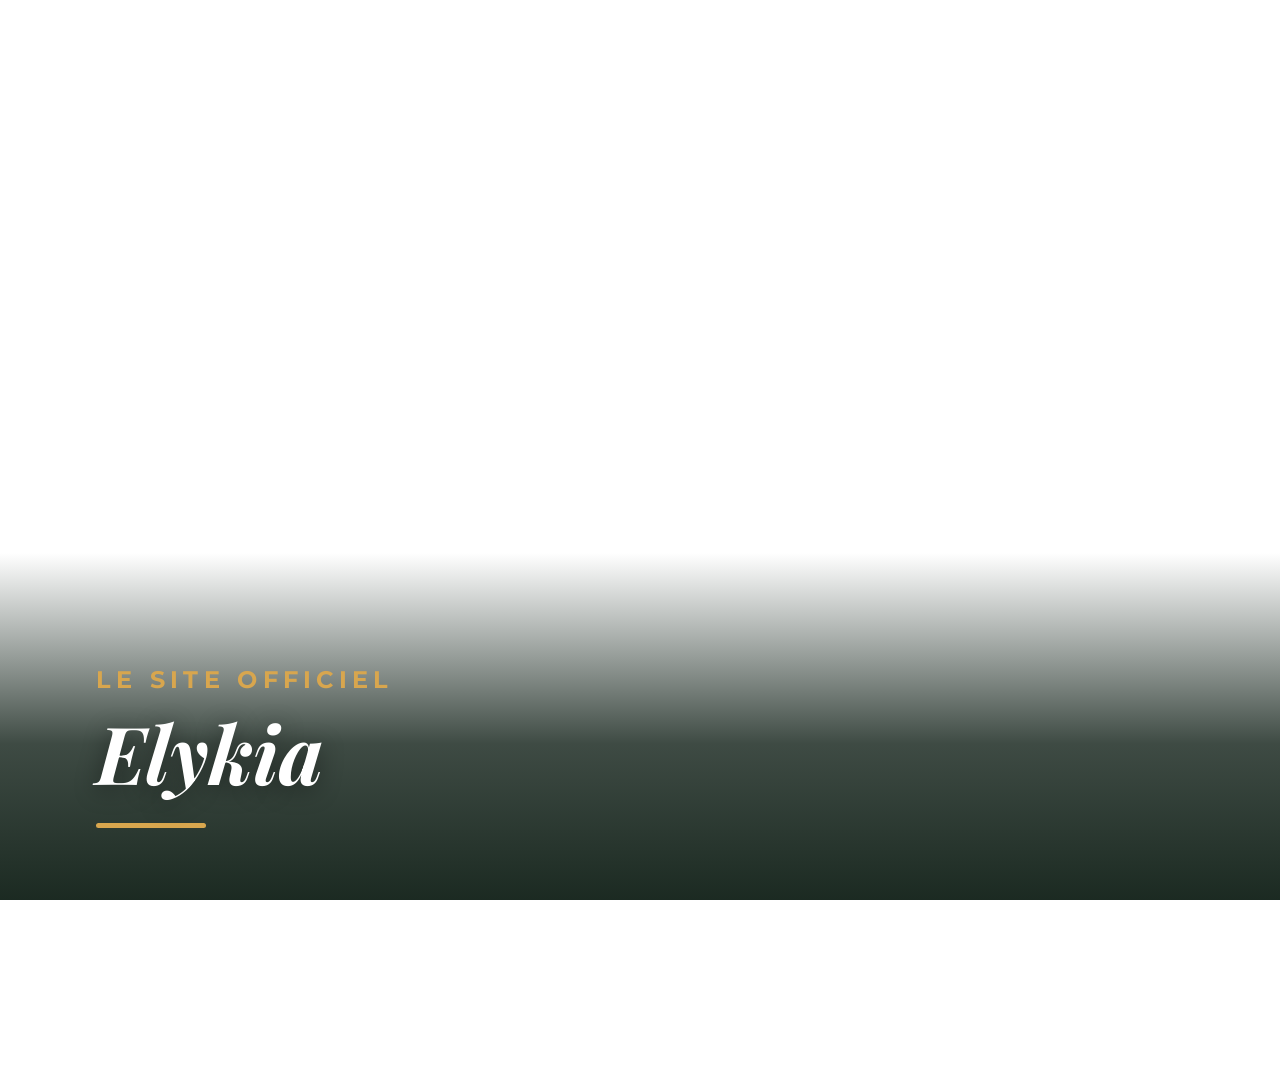
<file: tools/video/lower-third.html>
<!DOCTYPE html>
<html lang="fr">
<head>
  <meta charset="UTF-8">
  <title>Bandeau</title>
  <link rel="preconnect" href="https://fonts.googleapis.com">
  <link rel="preconnect" href="https://fonts.gstatic.com" crossorigin>
  <link href="https://fonts.googleapis.com/css2?family=Playfair+Display:ital,wght@0,700;1,400;1,700&family=Montserrat:wght@400;600;700;800&display=swap" rel="stylesheet">
  <style>
    html, body {
      margin: 0;
      width: 1920px;
      height: 1080px;
      background: transparent;
      overflow: hidden;
    }

    .bandeau {
      position: absolute;
      left: 0;
      right: 0;
      bottom: 0;
      padding: 7rem 6rem 4.5rem;
      background: linear-gradient(0deg,
        rgba(8, 24, 15, 0.92) 0%,
        rgba(8, 24, 15, 0.78) 45%,
        rgba(8, 24, 15, 0) 100%);
    }

    .surtitre {
      font-family: 'Montserrat', sans-serif;
      font-size: 1.5rem;
      font-weight: 700;
      letter-spacing: 0.22em;
      text-transform: uppercase;
      color: #D8A64E;
      margin: 0 0 1rem;
    }

    .titre {
      font-family: 'Playfair Display', Georgia, serif;
      font-style: italic;
      font-weight: 700;
      font-size: 5rem;
      line-height: 1.05;
      color: #fff;
      margin: 0;
      text-shadow: 0 4px 24px rgba(0, 0, 0, 0.45);
    }

    .trait {
      width: 110px;
      height: 5px;
      background: #D8A64E;
      border-radius: 999px;
      margin: 1.8rem 0 0;
    }
  </style>
</head>
<body>
  <div class="bandeau">
    <p class="surtitre" id="sur">Le site officiel</p>
    <h1 class="titre" id="tit">Elykia</h1>
    <div class="trait"></div>
  </div>

  <script>
    const p = new URLSearchParams(location.search);
    if (p.get('t')) document.getElementById('tit').textContent = p.get('t');
    if (p.get('s')) document.getElementById('sur').textContent = p.get('s');
  </script>
</body>
</html>
</file>
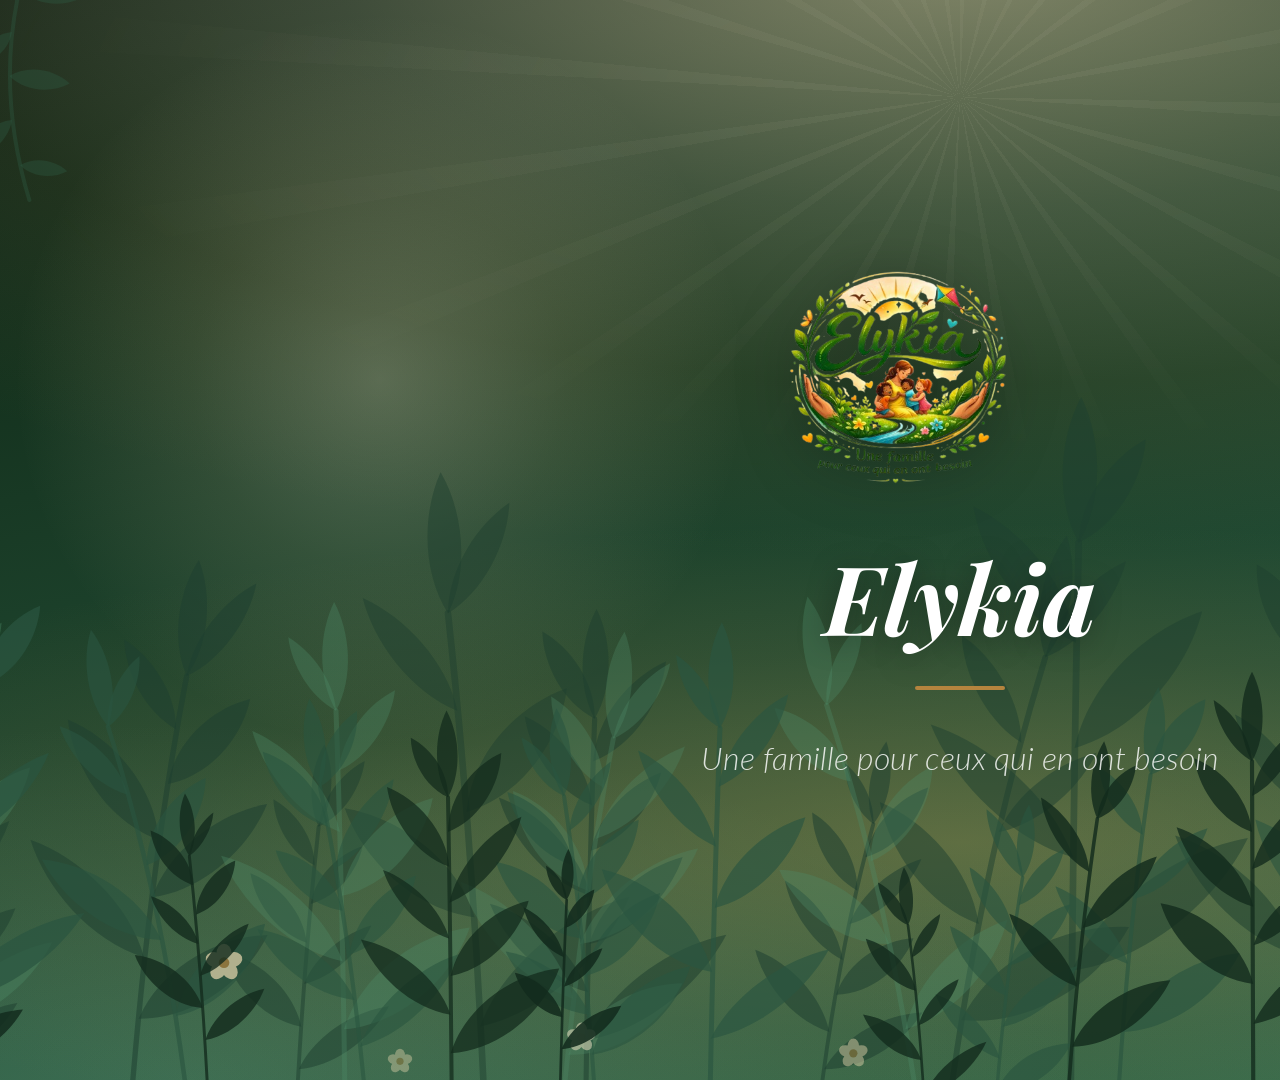
<file: tools/video/slide.html>
<!DOCTYPE html>
<html lang="fr">
<head>
  <meta charset="UTF-8">
  <title>Diapositive</title>
  <link rel="preconnect" href="https://fonts.googleapis.com">
  <link rel="preconnect" href="https://fonts.gstatic.com" crossorigin>
  <link href="https://fonts.googleapis.com/css2?family=Playfair+Display:ital,wght@0,700;1,400;1,700&family=Montserrat:wght@400;600;700;800&family=Lato:ital,wght@0,300;0,400;1,300;1,400&display=swap" rel="stylesheet">
  <link rel="stylesheet" href="../../assets/css/variables.css">
  <link rel="stylesheet" href="../../assets/css/base.css">
  <link rel="stylesheet" href="../../assets/css/components.css">
  <link rel="stylesheet" href="../../assets/css/layout.css">
  <style>
    html, body { margin: 0; height: 1080px; overflow: hidden; }

    .scene {
      position: relative;
      width: 1920px;
      height: 1080px;
      display: flex;
      align-items: center;
      justify-content: center;
      text-align: center;
      overflow: hidden;
    }

    .scene .hero-bg,
    .scene .hero-foliage,
    .scene .hero-glow { position: absolute; inset: 0; transform: none; }

    .scene .hero-rays { left: 50%; top: -30%; width: 160%; height: 130%; }

    .scene-content {
      position: relative;
      z-index: 5;
      padding: 0 8rem;
      max-width: 1400px;
    }

    .scene-logo { height: 260px; width: auto; margin-bottom: 2.5rem; filter: drop-shadow(0 8px 30px rgba(0,0,0,0.35)); }

    .scene-titre {
      font-family: var(--font-display);
      font-style: italic;
      font-size: 6rem;
      line-height: 1.05;
      color: #fff;
      margin: 0 0 1.5rem;
      text-shadow: 0 4px 30px rgba(0,0,0,0.35);
    }

    .scene-sous {
      font-family: var(--font-body);
      font-style: italic;
      font-weight: 300;
      font-size: 2rem;
      color: rgba(255,255,255,0.82);
      margin: 0;
    }

    .scene-trait {
      width: 90px;
      height: 4px;
      background: var(--color-gold);
      border-radius: 999px;
      margin: 2.5rem auto;
    }

    .scene-infos {
      margin-top: 3rem;
      font-family: var(--font-heading);
      font-size: 1.4rem;
      letter-spacing: 0.14em;
      text-transform: uppercase;
      color: var(--color-gold);
    }
  </style>
</head>
<body>
  <div class="scene">
    <div class="hero-bg"></div>
    <div class="hero-rays"></div>
    <div class="hero-glow"></div>
    <div class="hero-foliage"></div>

    <div class="scene-content">
      <img id="logo" class="scene-logo" src="../../assets/images/logo.png" alt="">
      <h1 class="scene-titre" id="titre">Elykia</h1>
      <div class="scene-trait"></div>
      <p class="scene-sous" id="sous">Une famille pour ceux qui en ont besoin</p>
      <div class="scene-infos" id="infos"></div>
    </div>
  </div>

  <script>
    const p = new URLSearchParams(location.search);
    if (p.get('t'))  document.getElementById('titre').textContent = p.get('t');
    if (p.get('s'))  document.getElementById('sous').textContent  = p.get('s');
    if (p.get('i'))  document.getElementById('infos').textContent = p.get('i');
    if (p.get('nologo') === '1') document.getElementById('logo').style.display = 'none';
  </script>
</body>
</html>
</file>
<file: assets/css/variables.css>
/* ============================================================
   ELYKIA — Design Tokens (palette adoucie)
   ============================================================ */

:root {
  /* --- Palette principale — tons désaturés, raffinés --- */
  --color-primary:       #4A7C63;   /* Vert sauge doux */
  --color-primary-light: #72A98A;   /* Vert menthe */
  --color-primary-dark:  #253D30;   /* Forêt profonde */
  --color-gold:          #B5843E;   /* Ambre doré patiné */
  --color-gold-light:    #EAD9B0;   /* Crème sable */
  --color-warm-white:    #F5F3EF;   /* Ivoire chaud */
  --color-surface:       #FFFFFF;
  --color-text-main:     #1A2820;   /* Presque noir vert */
  --color-text-soft:     #697870;   /* Gris olive */
  --color-text-muted:    #9AABA4;
  --color-white:         #FFFFFF;

  /* --- Niveaux partenaires (désaturés) --- */
  --color-bronze:  #A0744A;
  --color-silver:  #8A9BA5;
  --color-or:      #B5843E;
  --color-platine: #6E5FAA;

  /* --- Utilitaires --- */
  --color-whatsapp: #25D366;
  --color-overlay:  rgba(30, 60, 44, 0.72);
  --color-border:   rgba(74, 124, 99, 0.13);
  --color-border-light: rgba(74, 124, 99, 0.07);

  /* --- Typographie --- */
  --font-display:  'Playfair Display', Georgia, serif;
  --font-heading:  'Montserrat', Arial, sans-serif;
  --font-body:     'Lato', Arial, sans-serif;

  --fs-hero:   clamp(2.6rem, 5.5vw, 4.5rem);
  --fs-h1:     clamp(1.9rem, 3.5vw, 2.8rem);
  --fs-h2:     clamp(1.5rem, 2.5vw, 2rem);
  --fs-h3:     clamp(1.1rem, 1.8vw, 1.35rem);
  --fs-body:   1rem;
  --fs-small:  0.875rem;
  --fs-xs:     0.8rem;

  /* --- Rayons --- */
  --radius-sm:   6px;
  --radius-md:   12px;
  --radius-lg:   24px;
  --radius-full: 9999px;

  /* --- Ombres (très subtiles) --- */
  --shadow-card:  0 2px 16px rgba(37, 61, 48, 0.07);
  --shadow-hover: 0 6px 28px rgba(37, 61, 48, 0.12);
  --shadow-hero:  0 8px 48px rgba(0, 0, 0, 0.10);
  --shadow-btn:   0 2px 10px rgba(181, 132, 62, 0.22);

  /* --- Espacement --- */
  --space-xs:  0.5rem;
  --space-sm:  1rem;
  --space-md:  2rem;
  --space-lg:  4rem;
  --space-xl:  6rem;
  --space-2xl: 8rem;

  /* --- Layout --- */
  --container-max: 1200px;
  --header-h:      68px;

  /* --- Transitions --- */
  --transition-fast:   140ms ease;
  --transition-normal: 240ms ease;
  --transition-slow:   380ms ease;
}
</file>
<file: assets/css/base.css>
/* ============================================================
   ELYKIA — Reset & Typographie de base
   ============================================================ */

*, *::before, *::after {
  box-sizing: border-box;
  margin: 0;
  padding: 0;
}

html {
  scroll-behavior: smooth;
  font-size: 16px;
}

body {
  font-family: var(--font-body);
  font-weight: 400;
  color: var(--color-text-main);
  background-color: var(--color-warm-white);
  line-height: 1.75;
  overflow-x: hidden;
  -webkit-font-smoothing: antialiased;
  -moz-osx-font-smoothing: grayscale;
}

/* --- Titres --- */

h1, h2, h3, h4, h5, h6 {
  font-family: var(--font-heading);
  font-weight: 700;
  line-height: 1.25;
  color: var(--color-text-main);
}

h1 { font-size: var(--fs-h1); }
h2 { font-size: var(--fs-h2); }
h3 { font-size: var(--fs-h3); }

.section-title {
  font-family: var(--font-heading);
  font-weight: 700;
  font-size: var(--fs-h2);
  color: var(--color-primary-dark);
  margin-bottom: 0.6rem;
  letter-spacing: -0.01em;
}

.section-subtitle {
  font-family: var(--font-body);
  font-size: 1.05rem;
  color: var(--color-text-soft);
  max-width: 580px;
  line-height: 1.7;
  margin-bottom: var(--space-md);
}

/* --- Corps de texte --- */

p { margin-bottom: 1em; }
p:last-child { margin-bottom: 0; }

a {
  color: var(--color-primary);
  text-decoration: none;
  transition: color var(--transition-fast);
}

a:hover { color: var(--color-primary-dark); }

strong { font-weight: 700; }
em     { font-style: italic; }

ul, ol { list-style: none; }

img {
  max-width: 100%;
  height: auto;
  display: block;
}

/* --- Accessibilité focus --- */

:focus-visible {
  outline: 2px solid var(--color-gold);
  outline-offset: 3px;
  border-radius: var(--radius-sm);
}

::selection {
  background: var(--color-gold-light);
  color: var(--color-text-main);
}

/* --- Scrollbar discrète --- */

::-webkit-scrollbar { width: 6px; }
::-webkit-scrollbar-track { background: var(--color-warm-white); }
::-webkit-scrollbar-thumb {
  background: var(--color-primary-light);
  border-radius: var(--radius-full);
}

/* --- Icônes Lucide --- */

[data-lucide] {
  width: 20px;
  height: 20px;
  stroke-width: 1.75;
  display: inline-block;
  vertical-align: middle;
  flex-shrink: 0;
}

.icon-lg [data-lucide]  { width: 28px; height: 28px; }
.icon-xl [data-lucide]  { width: 40px; height: 40px; }
.icon-sm [data-lucide]  { width: 16px; height: 16px; }

.icon-circle {
  width: 52px;
  height: 52px;
  border-radius: 50%;
  background: rgba(74, 124, 99, 0.09);
  display: flex;
  align-items: center;
  justify-content: center;
  color: var(--color-primary);
  flex-shrink: 0;
}

.icon-circle [data-lucide] { width: 22px; height: 22px; }

/* --- Container --- */

.container {
  width: 100%;
  max-width: var(--container-max);
  margin-inline: auto;
  padding-inline: var(--space-md);
}

/* --- Section --- */

.section { padding-block: var(--space-xl); }

.section-header {
  text-align: center;
  margin-bottom: var(--space-lg);
}

.section-header .section-subtitle {
  margin-inline: auto;
}

/* --- Diviseur décoratif --- */

.divider {
  width: 40px;
  height: 3px;
  background: var(--color-gold);
  border-radius: var(--radius-full);
  margin-block: 1rem;
}

.section-header .divider { margin-inline: auto; }

/* --- Label de section --- */

.label {
  display: inline-block;
  font-family: var(--font-heading);
  font-size: var(--fs-xs);
  font-weight: 700;
  letter-spacing: 0.10em;
  text-transform: uppercase;
  color: var(--color-gold);
  margin-bottom: 0.6rem;
}

.label-dark { color: var(--color-primary-light); }

/* --- Breadcrumb --- */

.breadcrumb {
  display: flex;
  align-items: center;
  gap: 0.5rem;
  font-size: var(--fs-xs);
  color: rgba(255,255,255,0.55);
  justify-content: center;
  margin-bottom: var(--space-sm);
  font-family: var(--font-heading);
  letter-spacing: 0.02em;
}

.breadcrumb a { color: rgba(255,255,255,0.70); }
.breadcrumb a:hover { color: var(--color-white); }

/* --- Utilitaires --- */

.text-center  { text-align: center; }
.text-gold    { color: var(--color-gold); }
.text-primary { color: var(--color-primary); }
.text-white   { color: var(--color-white); }
.text-soft    { color: var(--color-text-soft); }
.text-muted   { color: var(--color-text-muted); }
.text-italic  { font-style: italic; }

/* --- Responsive --- */

@media (max-width: 768px) {
  .section { padding-block: var(--space-lg); }
  .container { padding-inline: var(--space-sm); }
}

/* ============================================================
   COUPURE DU TEXTE
   Empeche les mots longs (emails, URL, noms de fonctions) de
   deborder de leur conteneur sur les petits ecrans.
   ============================================================ */

h1, h2, h3, h4, h5, h6,
p, li, a, span, strong, blockquote, figcaption, label, td, th {
  overflow-wrap: break-word;
}

@media (max-width: 768px) {
  .team-info { padding: 0.85rem 0.6rem; }

  .team-info h4 { font-size: 0.875rem; }

  .team-info p {
    font-size: 0.7rem;
    letter-spacing: 0.02em;
    line-height: 1.35;
  }
}

/* ============================================================
   GARDE-FOU MOBILE
   Aucun element ne doit provoquer de defilement horizontal.
   ============================================================ */

html, body {
  max-width: 100%;
  overflow-x: hidden;
}

img, svg, video, iframe, table {
  max-width: 100%;
}
</file>
<file: assets/css/components.css>
/* ============================================================
   ELYKIA — Composants
   ============================================================ */

/* ---- BOUTONS ---- */

.btn {
  display: inline-flex;
  align-items: center;
  justify-content: center;
  gap: 0.5rem;
  padding: 0.7rem 1.6rem;
  font-family: var(--font-heading);
  font-size: var(--fs-small);
  font-weight: 700;
  letter-spacing: 0.05em;
  text-transform: uppercase;
  border-radius: var(--radius-md);
  border: 1.5px solid transparent;
  cursor: pointer;
  transition: all var(--transition-normal);
  text-decoration: none;
  white-space: nowrap;
  line-height: 1;
}

.btn [data-lucide] { width: 15px; height: 15px; flex-shrink: 0; }

.btn-primary {
  background: var(--color-gold);
  color: #1A2820;
  border-color: var(--color-gold);
  box-shadow: var(--shadow-btn);
}

.btn-primary:hover {
  background: #9E7335;
  border-color: #9E7335;
  color: var(--color-white);
  transform: translateY(-1px);
  box-shadow: 0 4px 16px rgba(181, 132, 62, 0.30);
}

.btn-secondary {
  background: transparent;
  color: var(--color-primary);
  border-color: var(--color-primary);
}

.btn-secondary:hover {
  background: var(--color-primary);
  color: var(--color-white);
  transform: translateY(-1px);
}

.btn-outline-dark {
  background: transparent;
  color: var(--color-primary-dark);
  border-color: var(--color-primary-dark);
}

.btn-outline-dark:hover {
  background: var(--color-primary-dark);
  color: var(--color-white);
}

.btn-ghost {
  background: rgba(255,255,255,0.08);
  color: var(--color-white);
  border-color: rgba(255,255,255,0.35);
}

.btn-ghost:hover {
  background: var(--color-white);
  color: var(--color-primary-dark);
  border-color: var(--color-white);
  transform: translateY(-1px);
}

.btn-whatsapp {
  background: var(--color-whatsapp);
  color: var(--color-white);
  border-color: var(--color-whatsapp);
}

.btn-whatsapp:hover {
  background: #1fb055;
  border-color: #1fb055;
  color: var(--color-white);
  transform: translateY(-1px);
}

.btn-sm {
  padding: 0.5rem 1.1rem;
  font-size: var(--fs-xs);
}

.btn-lg {
  padding: 0.9rem 2rem;
  font-size: 0.9rem;
}

/* ---- BADGES ---- */

.badge {
  display: inline-block;
  padding: 0.3rem 0.9rem;
  border-radius: var(--radius-full);
  font-family: var(--font-heading);
  font-size: var(--fs-xs);
  font-weight: 700;
  letter-spacing: 0.06em;
  text-transform: uppercase;
}

.badge-primary {
  background: rgba(74, 124, 99, 0.10);
  color: var(--color-primary-dark);
}

.badge-gold {
  background: rgba(181, 132, 62, 0.12);
  color: #7A5500;
}

/* ---- CARDS ---- */

.card {
  background: var(--color-surface);
  border-radius: var(--radius-md);
  box-shadow: var(--shadow-card);
  border: 1px solid var(--color-border-light);
  padding: var(--space-md);
  transition: transform var(--transition-normal), box-shadow var(--transition-normal);
}

.card:hover {
  transform: translateY(-3px);
  box-shadow: var(--shadow-hover);
}

/* Carte action (domaines) */
.card-action {
  border-top: 2px solid var(--color-primary);
  display: flex;
  flex-direction: column;
  gap: 0.75rem;
}

.card-action h3 {
  font-size: 1.05rem;
  color: var(--color-primary-dark);
}

.card-action p {
  font-size: 0.9rem;
  color: var(--color-text-soft);
  margin-bottom: 0;
  line-height: 1.65;
}

/* Carte impact / statistiques */
.card-impact {
  background: var(--color-surface);
  border-radius: var(--radius-md);
  box-shadow: var(--shadow-card);
  border: 1px solid var(--color-border-light);
  padding: 2rem var(--space-sm);
  text-align: center;
  transition: transform var(--transition-normal);
}

.card-impact:hover { transform: translateY(-3px); }

.card-impact .impact-icon-wrap {
  width: 56px;
  height: 56px;
  border-radius: 50%;
  background: rgba(74, 124, 99, 0.09);
  display: flex;
  align-items: center;
  justify-content: center;
  margin: 0 auto 1rem;
  color: var(--color-primary);
}

.card-impact .impact-icon-wrap [data-lucide] {
  width: 26px;
  height: 26px;
}

.card-impact .impact-number {
  font-family: var(--font-heading);
  font-size: 3rem;
  font-weight: 800;
  color: var(--color-primary-dark);
  line-height: 1;
  margin-bottom: 0.35rem;
  letter-spacing: -0.02em;
}

.card-impact .impact-label {
  font-size: 0.875rem;
  color: var(--color-text-soft);
  line-height: 1.4;
}

/* Carte valeur */
.card-valeur {
  background: var(--color-surface);
  border-radius: var(--radius-md);
  box-shadow: var(--shadow-card);
  border: 1px solid var(--color-border-light);
  padding: 1.5rem 1rem;
  text-align: center;
  transition: transform var(--transition-normal), box-shadow var(--transition-normal);
}

.card-valeur:hover {
  transform: translateY(-3px);
  box-shadow: var(--shadow-hover);
}

.card-valeur .icon-circle {
  margin: 0 auto 0.75rem;
}

.card-valeur .valeur-label {
  font-family: var(--font-heading);
  font-weight: 700;
  font-size: 0.875rem;
  color: var(--color-primary-dark);
  letter-spacing: 0.02em;
}

/* Carte sponsor */
.card-sponsor {
  position: relative;
  border-radius: var(--radius-md);
  box-shadow: var(--shadow-card);
  border: 1px solid var(--color-border-light);
  padding: 1.75rem var(--space-md) var(--space-md);
  background: var(--color-surface);
  transition: transform var(--transition-normal), box-shadow var(--transition-normal);
}

.card-sponsor:hover {
  transform: translateY(-3px);
  box-shadow: var(--shadow-hover);
}

.card-sponsor .sponsor-tier {
  font-family: var(--font-heading);
  font-size: var(--fs-xs);
  font-weight: 700;
  letter-spacing: 0.10em;
  text-transform: uppercase;
  margin-bottom: 0.5rem;
}

.card-sponsor.bronze .sponsor-tier { color: var(--color-bronze); }
.card-sponsor.argent .sponsor-tier { color: var(--color-silver); }
.card-sponsor.or     .sponsor-tier { color: var(--color-or); }
.card-sponsor.platine .sponsor-tier { color: var(--color-platine); }

.card-sponsor .sponsor-icon {
  width: 40px;
  height: 40px;
  border-radius: 50%;
  display: flex;
  align-items: center;
  justify-content: center;
  margin-bottom: 0.75rem;
}

.card-sponsor.bronze  .sponsor-icon { background: rgba(160, 116, 74, 0.12); color: var(--color-bronze); }
.card-sponsor.argent  .sponsor-icon { background: rgba(138, 155, 165, 0.12); color: var(--color-silver); }
.card-sponsor.or      .sponsor-icon { background: rgba(181, 132, 62, 0.12); color: var(--color-or); }
.card-sponsor.platine .sponsor-icon { background: rgba(110, 95, 170, 0.12); color: var(--color-platine); }

.card-sponsor h3 {
  font-size: 1.1rem;
  margin-bottom: var(--space-sm);
}

/* ---- IMAGE ZONE ---- */

.image-zone {
  position: relative;
  border-radius: var(--radius-md);
  overflow: hidden;
  background: #EAE8E3;
  min-height: 280px;
  display: flex;
  align-items: center;
  justify-content: center;
}

.image-zone img {
  width: 100%;
  height: 100%;
  object-fit: cover;
  position: absolute;
  inset: 0;
}

.image-zone-placeholder {
  display: flex;
  flex-direction: column;
  align-items: center;
  gap: 0.5rem;
  color: var(--color-text-muted);
  font-size: var(--fs-small);
  font-family: var(--font-heading);
  z-index: 1;
}

.image-zone-placeholder [data-lucide] {
  width: 32px;
  height: 32px;
  color: var(--color-text-muted);
}

/* ---- FORMULAIRE ---- */

.form-group { margin-bottom: 1.2rem; }

.form-label {
  display: block;
  font-family: var(--font-heading);
  font-weight: 600;
  font-size: var(--fs-small);
  color: var(--color-text-main);
  margin-bottom: 0.4rem;
}

.form-control {
  width: 100%;
  padding: 0.7rem 0.95rem;
  border: 1.5px solid rgba(74, 124, 99, 0.20);
  border-radius: var(--radius-sm);
  font-family: var(--font-body);
  font-size: 0.95rem;
  color: var(--color-text-main);
  background: var(--color-surface);
  transition: border-color var(--transition-fast), box-shadow var(--transition-fast);
  outline: none;
}

.form-control::placeholder { color: var(--color-text-muted); }

.form-control:focus {
  border-color: var(--color-primary);
  box-shadow: 0 0 0 3px rgba(74, 124, 99, 0.10);
}

.form-control.error {
  border-color: #c0392b;
  box-shadow: 0 0 0 3px rgba(192, 57, 43, 0.09);
}

.form-error {
  display: none;
  font-size: var(--fs-xs);
  color: #c0392b;
  margin-top: 0.3rem;
}

.form-error.visible { display: block; }

textarea.form-control {
  min-height: 130px;
  resize: vertical;
}

.form-success {
  display: none;
  background: rgba(74, 124, 99, 0.07);
  border: 1px solid rgba(74, 124, 99, 0.25);
  border-radius: var(--radius-md);
  padding: var(--space-md);
  text-align: center;
  color: var(--color-primary-dark);
}

.form-success.visible { display: block; }

.form-success-icon {
  width: 48px;
  height: 48px;
  border-radius: 50%;
  background: rgba(74, 124, 99, 0.10);
  display: flex;
  align-items: center;
  justify-content: center;
  margin: 0 auto var(--space-sm);
  color: var(--color-primary);
}

/* ---- LISTE AVANTAGES ---- */

.avantages-list li {
  display: flex;
  align-items: flex-start;
  gap: 0.75rem;
  padding: 0.6rem 0;
  border-bottom: 1px solid var(--color-border-light);
  font-size: 0.95rem;
  color: var(--color-text-main);
}

.avantages-list li:last-child { border-bottom: none; }

.avantages-list li .check-icon {
  width: 20px;
  height: 20px;
  border-radius: 50%;
  background: rgba(74, 124, 99, 0.10);
  display: flex;
  align-items: center;
  justify-content: center;
  flex-shrink: 0;
  color: var(--color-primary);
  margin-top: 0.1rem;
}

.avantages-list li .check-icon [data-lucide] {
  width: 11px;
  height: 11px;
  stroke-width: 2.5;
}

/* ---- TABLEAU SPONSORS ---- */

.sponsor-table {
  width: 100%;
  border-collapse: collapse;
  border-radius: var(--radius-md);
  overflow: hidden;
  box-shadow: var(--shadow-card);
  border: 1px solid var(--color-border-light);
}

.sponsor-table th,
.sponsor-table td {
  padding: 0.9rem 1.1rem;
  text-align: left;
  border-bottom: 1px solid var(--color-border-light);
  font-size: 0.9rem;
}

.sponsor-table th {
  font-family: var(--font-heading);
  font-weight: 700;
  font-size: var(--fs-xs);
  background: var(--color-primary-dark);
  color: var(--color-white);
  letter-spacing: 0.06em;
  text-transform: uppercase;
}

.sponsor-table tr:last-child td { border-bottom: none; }
.sponsor-table tbody tr:nth-child(even) { background: var(--color-warm-white); }

.sponsor-table .check-cell {
  color: var(--color-primary);
  font-weight: 700;
  font-size: 0.9rem;
}

.sponsor-table .dash-cell {
  color: var(--color-text-muted);
}

/* ---- GALERIE ---- */

.gallery-grid {
  display: grid;
  grid-template-columns: repeat(3, 1fr);
  gap: 1rem;
}

.gallery-item {
  position: relative;
  border-radius: var(--radius-sm);
  overflow: hidden;
  cursor: pointer;
  aspect-ratio: 4/3;
  background: #E2E0DB;
}

.gallery-item img {
  width: 100%;
  height: 100%;
  object-fit: cover;
  transition: transform 0.5s ease;
}

.gallery-item:hover img { transform: scale(1.04); }

.gallery-item .gallery-overlay {
  position: absolute;
  inset: 0;
  background: linear-gradient(to top, rgba(37,61,48,0.70) 0%, transparent 55%);
  opacity: 0;
  transition: opacity var(--transition-normal);
  display: flex;
  align-items: flex-end;
  padding: 0.9rem;
}

.gallery-item:hover .gallery-overlay { opacity: 1; }

.gallery-caption {
  color: var(--color-white);
  font-size: var(--fs-xs);
  font-family: var(--font-heading);
  font-weight: 600;
  letter-spacing: 0.02em;
}

/* ---- LIGHTBOX ---- */

.lightbox {
  position: fixed;
  inset: 0;
  background: rgba(0,0,0,0.93);
  z-index: 9999;
  display: flex;
  align-items: center;
  justify-content: center;
  opacity: 0;
  pointer-events: none;
  transition: opacity var(--transition-normal);
}

.lightbox.active {
  opacity: 1;
  pointer-events: all;
}

.lightbox-content {
  position: relative;
  max-width: 90vw;
  text-align: center;
}

.lightbox-content img {
  max-width: 90vw;
  max-height: 82vh;
  object-fit: contain;
  border-radius: var(--radius-sm);
}

.lightbox-caption {
  color: rgba(255,255,255,0.65);
  font-size: var(--fs-small);
  margin-top: 0.75rem;
  font-family: var(--font-heading);
}

.lightbox-btn {
  position: fixed;
  background: rgba(255,255,255,0.10);
  border: 1px solid rgba(255,255,255,0.15);
  color: var(--color-white);
  width: 44px;
  height: 44px;
  border-radius: var(--radius-full);
  cursor: pointer;
  display: flex;
  align-items: center;
  justify-content: center;
  transition: background var(--transition-fast);
}

.lightbox-btn:hover { background: rgba(255,255,255,0.22); }
.lightbox-btn [data-lucide] { width: 20px; height: 20px; }

.lightbox-close { top: 1.5rem; right: 1.5rem; }
.lightbox-prev  { left: 1.2rem; top: 50%; transform: translateY(-50%); }
.lightbox-next  { right: 1.2rem; top: 50%; transform: translateY(-50%); }

/* ---- COMPTE À REBOURS ---- */

.countdown {
  display: flex;
  justify-content: center;
  gap: var(--space-md);
  flex-wrap: wrap;
}

.countdown-unit { text-align: center; min-width: 72px; }

.countdown-number {
  display: block;
  font-family: var(--font-heading);
  font-size: 2.8rem;
  font-weight: 800;
  color: var(--color-gold);
  line-height: 1;
  letter-spacing: -0.02em;
}

.countdown-label {
  font-size: var(--fs-xs);
  font-family: var(--font-heading);
  font-weight: 600;
  letter-spacing: 0.09em;
  text-transform: uppercase;
  color: rgba(255,255,255,0.50);
  margin-top: 0.3rem;
}

/* ---- WHATSAPP FLOTTANT ---- */

.whatsapp-float {
  position: fixed;
  bottom: 2rem;
  right: 2rem;
  z-index: 1000;
  width: 52px;
  height: 52px;
  border-radius: var(--radius-full);
  background: var(--color-whatsapp);
  color: var(--color-white);
  display: flex;
  align-items: center;
  justify-content: center;
  box-shadow: 0 4px 16px rgba(37, 211, 102, 0.35);
  text-decoration: none;
  transition: transform var(--transition-normal), box-shadow var(--transition-normal);
}

.whatsapp-float:hover {
  transform: scale(1.10);
  box-shadow: 0 6px 24px rgba(37, 211, 102, 0.48);
  color: var(--color-white);
}

.whatsapp-float svg { width: 26px; height: 26px; }

/* ---- SCROLL INDICATOR ---- */

.scroll-indicator {
  position: absolute;
  bottom: 2rem;
  left: 50%;
  transform: translateX(-50%);
  display: flex;
  flex-direction: column;
  align-items: center;
  gap: 0.35rem;
  color: rgba(255,255,255,0.45);
  font-family: var(--font-heading);
  font-size: var(--fs-xs);
  letter-spacing: 0.10em;
  text-transform: uppercase;
}

.scroll-indicator [data-lucide] {
  animation: bounce 2s ease-in-out infinite;
  width: 18px;
  height: 18px;
}

/* ---- CONTACT ITEMS ---- */

.contact-item {
  display: flex;
  align-items: flex-start;
  gap: 1rem;
  padding: 1rem 0;
  border-bottom: 1px solid var(--color-border-light);
}

.contact-item:last-child { border-bottom: none; }

.contact-item .contact-text {
  display: flex;
  flex-direction: column;
  gap: 0.15rem;
}

.contact-item .contact-label {
  font-family: var(--font-heading);
  font-size: var(--fs-xs);
  font-weight: 700;
  text-transform: uppercase;
  letter-spacing: 0.07em;
  color: var(--color-text-muted);
}

.contact-item .contact-value {
  font-size: 0.95rem;
  color: var(--color-text-main);
}

/* ---- SOCIAL ICONS ---- */

.social-links {
  display: flex;
  gap: 0.6rem;
}

.social-link {
  width: 36px;
  height: 36px;
  border-radius: var(--radius-full);
  background: rgba(255,255,255,0.08);
  border: 1px solid rgba(255,255,255,0.12);
  display: flex;
  align-items: center;
  justify-content: center;
  color: rgba(255,255,255,0.65);
  transition: all var(--transition-fast);
  text-decoration: none;
}

.social-link:hover {
  background: var(--color-gold);
  border-color: var(--color-gold);
  color: #1A2820;
  transform: translateY(-2px);
}

.social-link [data-lucide] { width: 16px; height: 16px; }

/* ---- RESPONSIVE ---- */

@media (max-width: 768px) {
  .gallery-grid { grid-template-columns: repeat(2, 1fr); }
  .countdown { gap: var(--space-sm); }
  .countdown-number { font-size: 2rem; }
  .lightbox-prev { left: 0.5rem; }
  .lightbox-next { right: 0.5rem; }
}

@media (max-width: 480px) {
  .gallery-grid { grid-template-columns: 1fr; }
}

/* ============================================================
   DOCUMENTS (page Transparence)
   ============================================================ */

.doc-grid {
  display: grid;
  grid-template-columns: repeat(2, 1fr);
  gap: var(--space-sm);
}

.doc-card {
  display: flex;
  align-items: flex-start;
  gap: 1rem;
  background: var(--color-surface);
  border: 1px solid var(--color-border-light);
  border-radius: var(--radius-md);
  box-shadow: var(--shadow-card);
  padding: 1.35rem;
  transition: transform var(--transition-normal), box-shadow var(--transition-normal);
}

.doc-card:hover {
  transform: translateY(-2px);
  box-shadow: var(--shadow-hover);
}

.doc-card .doc-icon {
  width: 44px;
  height: 44px;
  border-radius: var(--radius-sm);
  background: rgba(74, 124, 99, 0.09);
  color: var(--color-primary);
  display: flex;
  align-items: center;
  justify-content: center;
  flex-shrink: 0;
}

.doc-card .doc-icon [data-lucide] { width: 20px; height: 20px; }

.doc-card .doc-body { flex: 1; min-width: 0; }

.doc-card h3 {
  font-size: 0.95rem;
  color: var(--color-primary-dark);
  margin-bottom: 0.2rem;
}

.doc-card p {
  font-size: 0.875rem;
  color: var(--color-text-soft);
  margin-bottom: 0.6rem;
}

.doc-meta {
  display: flex;
  align-items: center;
  gap: 0.75rem;
  flex-wrap: wrap;
  font-family: var(--font-heading);
  font-size: var(--fs-xs);
  color: var(--color-text-muted);
  letter-spacing: 0.03em;
}

.doc-meta [data-lucide] { width: 12px; height: 12px; vertical-align: -2px; }

/* ---- ENCART INFORMATION ---- */

.notice {
  display: flex;
  align-items: flex-start;
  gap: 0.75rem;
  background: rgba(181, 132, 62, 0.07);
  border: 1px solid rgba(181, 132, 62, 0.20);
  border-radius: var(--radius-md);
  padding: 1.1rem 1.25rem;
  font-size: 0.9rem;
  color: var(--color-text-soft);
}

.notice [data-lucide] {
  width: 17px;
  height: 17px;
  color: var(--color-gold);
  flex-shrink: 0;
  margin-top: 0.15rem;
}

.notice strong {
  color: var(--color-text-main);
  font-family: var(--font-heading);
  font-size: 0.875rem;
}

/* ============================================================
   EVENEMENTS
   ============================================================ */

.event-card {
  display: grid;
  grid-template-columns: 108px 1fr;
  gap: var(--space-sm);
  background: var(--color-surface);
  border: 1px solid var(--color-border-light);
  border-radius: var(--radius-md);
  box-shadow: var(--shadow-card);
  overflow: hidden;
  transition: transform var(--transition-normal), box-shadow var(--transition-normal);
}

.event-card:hover {
  transform: translateY(-2px);
  box-shadow: var(--shadow-hover);
}

.event-date {
  background: linear-gradient(150deg, var(--color-primary-dark) 0%, #2E5A42 100%);
  color: var(--color-white);
  display: flex;
  flex-direction: column;
  align-items: center;
  justify-content: center;
  padding: var(--space-sm) 0.5rem;
  text-align: center;
}

.event-date .event-day {
  font-family: var(--font-display);
  font-size: 2rem;
  line-height: 1;
}

.event-date .event-month {
  font-family: var(--font-heading);
  font-size: var(--fs-xs);
  font-weight: 700;
  text-transform: uppercase;
  letter-spacing: 0.10em;
  color: var(--color-gold);
  margin-top: 0.35rem;
}

.event-date .event-year {
  font-family: var(--font-heading);
  font-size: var(--fs-xs);
  color: rgba(255,255,255,0.55);
  margin-top: 0.1rem;
}

.event-body { padding: var(--space-sm) var(--space-sm) var(--space-sm) 0; }

.event-body h3 {
  font-size: 1.05rem;
  color: var(--color-primary-dark);
  margin-bottom: 0.35rem;
}

.event-body p {
  font-size: 0.9rem;
  color: var(--color-text-soft);
  margin-bottom: 0.75rem;
}

.event-tags {
  display: flex;
  flex-wrap: wrap;
  gap: 0.4rem;
  margin-bottom: 0.75rem;
}

/* ============================================================
   TIMELINE (page Realisations)
   ============================================================ */

.timeline {
  position: relative;
  padding-left: 1.75rem;
}

.timeline::before {
  content: "";
  position: absolute;
  left: 7px;
  top: 0.5rem;
  bottom: 0.5rem;
  width: 1px;
  background: var(--color-border);
}

.timeline-item { position: relative; padding-bottom: var(--space-md); }
.timeline-item:last-child { padding-bottom: 0; }

.timeline-item::before {
  content: "";
  position: absolute;
  left: -1.75rem;
  top: 0.4rem;
  width: 15px;
  height: 15px;
  border-radius: 50%;
  background: var(--color-surface);
  border: 2px solid var(--color-gold);
}

.timeline-date {
  font-family: var(--font-heading);
  font-size: var(--fs-xs);
  font-weight: 700;
  letter-spacing: 0.08em;
  text-transform: uppercase;
  color: var(--color-gold);
  margin-bottom: 0.25rem;
}

.timeline-item h3 {
  font-size: 1rem;
  color: var(--color-primary-dark);
  margin-bottom: 0.3rem;
}

.timeline-item p {
  font-size: 0.9rem;
  color: var(--color-text-soft);
  margin-bottom: 0;
}

/* ============================================================
   DONS
   ============================================================ */

.don-grid {
  display: grid;
  grid-template-columns: repeat(3, 1fr);
  gap: var(--space-sm);
}

.don-card {
  background: var(--color-surface);
  border: 1px solid var(--color-border-light);
  border-radius: var(--radius-md);
  box-shadow: var(--shadow-card);
  padding: var(--space-md) var(--space-sm);
  text-align: center;
  transition: transform var(--transition-normal), box-shadow var(--transition-normal), border-color var(--transition-normal);
}

.don-card:hover {
  transform: translateY(-3px);
  box-shadow: var(--shadow-hover);
  border-color: rgba(181, 132, 62, 0.35);
}

.don-card.featured {
  border: 1.5px solid var(--color-gold);
  position: relative;
}

.don-card.featured::before {
  content: "Le plus utile";
  position: absolute;
  top: -0.7rem;
  left: 50%;
  transform: translateX(-50%);
  background: var(--color-gold);
  color: var(--color-white);
  font-family: var(--font-heading);
  font-size: 0.68rem;
  font-weight: 700;
  letter-spacing: 0.08em;
  text-transform: uppercase;
  padding: 0.22rem 0.7rem;
  border-radius: var(--radius-full);
  white-space: nowrap;
}

.don-amount {
  font-family: var(--font-display);
  font-size: 1.9rem;
  color: var(--color-primary-dark);
  line-height: 1.1;
}

.don-amount small {
  display: block;
  font-family: var(--font-heading);
  font-size: var(--fs-xs);
  font-weight: 600;
  letter-spacing: 0.06em;
  text-transform: uppercase;
  color: var(--color-text-muted);
  margin-top: 0.35rem;
}

.don-card h3 {
  font-size: 0.95rem;
  color: var(--color-primary-dark);
  margin: 0.9rem 0 0.35rem;
}

.don-card p {
  font-size: 0.875rem;
  color: var(--color-text-soft);
  margin-bottom: 0;
}

/* ---- MOYENS DE DON ---- */

.don-method {
  display: flex;
  align-items: center;
  gap: 1rem;
  background: var(--color-surface);
  border: 1px solid var(--color-border-light);
  border-radius: var(--radius-md);
  padding: 1.15rem 1.35rem;
}

.don-method .don-method-body { flex: 1; min-width: 0; }

.don-method strong {
  display: block;
  font-family: var(--font-heading);
  font-size: 0.9rem;
  color: var(--color-primary-dark);
}

.don-method span {
  font-size: 0.85rem;
  color: var(--color-text-soft);
}

/* ---- RESPONSIVE ---- */

@media (max-width: 768px) {
  .doc-grid, .don-grid { grid-template-columns: 1fr; }
  .event-card { grid-template-columns: 1fr; }
  .event-date {
    flex-direction: row;
    gap: 0.5rem;
    align-items: baseline;
    justify-content: center;
    padding: 0.75rem;
  }
  .event-date .event-month, .event-date .event-year { margin-top: 0; }
  .event-body { padding: 0 var(--space-sm) var(--space-sm); }
  .don-method { flex-direction: column; align-items: flex-start; }
}

/* ---- MESSAGE D ERREUR GLOBAL DE FORMULAIRE ---- */

.form-alert {
  display: none;
  background: rgba(192, 57, 43, 0.07);
  border: 1px solid rgba(192, 57, 43, 0.25);
  border-radius: var(--radius-sm);
  padding: 0.85rem 1rem;
  margin-bottom: 1rem;
  font-size: 0.875rem;
  color: #8E2F23;
  line-height: 1.5;
}

.form-alert.visible { display: block; }

.form-alert a {
  color: #8E2F23;
  font-weight: 700;
  text-decoration: underline;
}

/* ---- ICONES RESEAUX SOCIAUX (SVG de marque) ---- */

.social-link svg { width: 16px; height: 16px; }

/* Variante pour les fonds clairs (page Contact) */
.social-link-light {
  background: rgba(74, 124, 99, 0.08);
  border-color: var(--color-border);
  color: var(--color-primary);
}

.social-link-light:hover {
  background: var(--color-primary);
  border-color: var(--color-primary);
  color: var(--color-white);
}

/* ---- AJUSTEMENTS MOBILE ---- */

@media (max-width: 768px) {
  /* Les libelles longs passent a la ligne plutot que d-elargir la page.
     Cette regle doit vivre ici : base.css est charge avant et serait ecrase. */
  .btn {
    white-space: normal;
    text-align: center;
    line-height: 1.25;
    max-width: 100%;
  }

  .btn-lg { padding: 0.8rem 1.4rem; }

  /* Cartes : marges interieures resserrees */
  .card { padding: var(--space-sm); }

  /* Documents et dons : moins de marges, plus de place au texte */
  .doc-card { padding: 1.1rem; gap: 0.75rem; }
  .doc-card .doc-icon { width: 38px; height: 38px; }

  .don-method { padding: 1rem; }

  /* Coordonnees : l-icone ne mange plus la largeur */
  .contact-item { gap: 0.75rem; }
  .contact-item .icon-circle { width: 44px; height: 44px; }
  .contact-item .icon-circle [data-lucide] { width: 18px; height: 18px; }

  /* overflow-wrap: anywhere reduit aussi la largeur minimale du bloc,
     ce que break-word ne fait pas : indispensable pour l-adresse email */
  .contact-item .contact-text { min-width: 0; flex: 1; }
  .contact-item .contact-text > * { overflow-wrap: anywhere; }

  /* Tableau des formules : tenir dans la largeur sans defilement */
  .sponsor-table { font-size: 0.68rem; table-layout: fixed; width: 100%; }
  .sponsor-table th,
  .sponsor-table td { padding: 0.45rem 0.2rem; text-align: center; }
  .sponsor-table th:first-child,
  .sponsor-table td:first-child { width: 34%; text-align: left; }

  /* Les noms de formules ne doivent jamais etre coupes en deux */
  .sponsor-table th {
    font-size: 0.6rem;
    letter-spacing: 0;
    white-space: nowrap;
    overflow-wrap: normal;
  }
  .sponsor-table th:first-child { white-space: normal; }

  /* Compte a rebours : quatre blocs doivent tenir sur une ligne */
  .countdown { gap: 0.6rem; flex-wrap: wrap; justify-content: center; }
}

@media (max-width: 400px) {
  .countdown-number { font-size: 1.6rem; }
  .btn { padding: 0.65rem 1rem; font-size: 0.78rem; }
  .btn-lg { padding: 0.8rem 1.2rem; font-size: 0.8rem; }
}
</file>
<file: assets/css/layout.css>
/* ============================================================
   ELYKIA — Layout : Header, Footer, Grilles
   ============================================================ */

/* ---- HEADER ---- */

.site-header {
  position: fixed;
  top: 0;
  left: 0;
  right: 0;
  z-index: 100;
  height: var(--header-h);
  display: flex;
  align-items: center;
  transition: background var(--transition-normal), box-shadow var(--transition-normal), backdrop-filter var(--transition-normal);
}

.site-header.transparent {
  background: transparent;
}

.site-header.scrolled {
  background: rgba(255, 255, 255, 0.97);
  backdrop-filter: blur(12px);
  -webkit-backdrop-filter: blur(12px);
  box-shadow: 0 1px 0 rgba(0,0,0,0.07), 0 4px 24px rgba(37,61,48,0.06);
}

.site-header.scrolled .nav-link         { color: var(--color-text-main); }
.site-header.scrolled .nav-link:hover   { color: var(--color-primary); }
.site-header.scrolled .logo-text        { color: var(--color-primary-dark); }
.site-header.scrolled .burger span      { background: var(--color-text-main); }

.header-inner {
  display: flex;
  align-items: center;
  justify-content: space-between;
  width: 100%;
  max-width: var(--container-max);
  margin-inline: auto;
  padding-inline: var(--space-md);
  gap: var(--space-md);
}

/* ---- LOGO ---- */

.logo {
  display: flex;
  align-items: center;
  gap: 0.55rem;
  text-decoration: none;
  flex-shrink: 0;
}

.logo img { height: 52px; width: auto; }

.logo-text {
  font-family: var(--font-display);
  font-style: italic;
  font-size: 1.4rem;
  color: var(--color-white);
  transition: color var(--transition-fast);
  letter-spacing: -0.01em;
}

/* ---- NAVIGATION ---- */

.site-nav {
  display: flex;
  align-items: center;
  gap: 0.2rem;
}

.nav-link {
  font-family: var(--font-heading);
  font-size: var(--fs-small);
  font-weight: 600;
  color: rgba(255,255,255,0.88);
  padding: 0.4rem 0.65rem;
  border-radius: var(--radius-sm);
  text-decoration: none;
  transition: color var(--transition-fast);
  position: relative;
  letter-spacing: 0.01em;
}

.nav-link::after {
  content: "";
  position: absolute;
  bottom: 0;
  left: 50%;
  transform: translateX(-50%);
  width: 0;
  height: 2px;
  background: var(--color-gold);
  border-radius: var(--radius-full);
  transition: width var(--transition-normal);
}

.nav-link:hover::after,
.nav-link.active::after { width: 55%; }

.nav-link.active { color: var(--color-white); }

.site-header.scrolled .nav-link.active { color: var(--color-primary-dark); }
.site-header.scrolled .nav-link.active::after { background: var(--color-primary); }

.nav-cta { margin-left: 0.5rem; }

/* ---- BURGER ---- */

.burger {
  display: none;
  flex-direction: column;
  justify-content: center;
  gap: 5px;
  background: none;
  border: none;
  cursor: pointer;
  padding: 0.25rem;
  width: 36px;
  height: 36px;
}

.burger span {
  display: block;
  width: 22px;
  height: 1.5px;
  background: rgba(255,255,255,0.9);
  border-radius: var(--radius-full);
  transition: all var(--transition-normal);
}

.burger.open span:nth-child(1) { transform: translateY(6.5px) rotate(45deg); }
.burger.open span:nth-child(2) { opacity: 0; transform: scaleX(0); }
.burger.open span:nth-child(3) { transform: translateY(-6.5px) rotate(-45deg); }

/* ---- HERO ---- */

.hero {
  position: relative;
  min-height: 100vh;
  display: flex;
  align-items: center;
  justify-content: center;
  text-align: center;
  overflow: hidden;
}

.hero-bg {
  position: absolute;
  inset: 0;
  background-image: url('../images/hero-bg.jpg');
  background-size: cover;
  background-position: center;
  background-color: var(--color-primary-dark);
}

.hero-overlay {
  position: absolute;
  inset: 0;
  background: linear-gradient(
    170deg,
    rgba(30, 55, 40, 0.78) 0%,
    rgba(37, 61, 48, 0.62) 60%,
    rgba(0,0,0,0.45) 100%
  );
}

.hero-content {
  position: relative;
  z-index: 2;
  padding: calc(var(--header-h) + var(--space-lg)) var(--space-md) var(--space-xl);
  max-width: 800px;
}

.hero-logo {
  height: 200px;
  width: auto;
  margin-inline: auto;
  margin-bottom: var(--space-md);
  filter: drop-shadow(0 4px 16px rgba(0,0,0,0.25));
}

.hero-title {
  font-family: var(--font-display);
  font-style: italic;
  font-size: var(--fs-hero);
  color: var(--color-white);
  text-shadow: 0 2px 20px rgba(0,0,0,0.25);
  margin-bottom: 0.75rem;
  letter-spacing: -0.01em;
}

.hero-subtitle {
  font-family: var(--font-body);
  font-style: italic;
  font-size: clamp(1rem, 2vw, 1.3rem);
  color: rgba(255,255,255,0.80);
  margin-bottom: var(--space-md);
  font-weight: 300;
  letter-spacing: 0.01em;
}

.hero-cta {
  display: flex;
  flex-wrap: wrap;
  gap: 0.75rem;
  justify-content: center;
}

/* ---- PAGE HERO (sous-pages) ---- */

.page-hero {
  padding-top: calc(var(--header-h) + var(--space-lg));
  padding-bottom: var(--space-lg);
  background: linear-gradient(150deg, var(--color-primary-dark) 0%, #2E5A42 100%);
  text-align: center;
  color: var(--color-white);
}

.page-hero h1 {
  font-family: var(--font-display);
  font-style: italic;
  color: var(--color-white);
  font-size: var(--fs-h1);
  margin-bottom: 0.6rem;
  letter-spacing: -0.01em;
}

.page-hero p {
  color: rgba(255,255,255,0.68);
  font-size: 1rem;
  max-width: 500px;
  margin-inline: auto;
  margin-bottom: 0;
}

/* ---- GRILLES ---- */

.grid-2 {
  display: grid;
  grid-template-columns: repeat(2, 1fr);
  gap: var(--space-md);
  align-items: center;
}

.grid-3 {
  display: grid;
  grid-template-columns: repeat(3, 1fr);
  gap: var(--space-md);
}

.grid-4 {
  display: grid;
  grid-template-columns: repeat(4, 1fr);
  gap: var(--space-md);
}

/* Grille 7 colonnes pour les valeurs */
.grid-7 {
  display: grid;
  grid-template-columns: repeat(4, 1fr);
  gap: var(--space-sm);
}

/* ---- COULEURS DE SECTION ---- */

.section-white      { background: var(--color-surface); }
.section-warm       { background: var(--color-warm-white); }
.section-accent     { background: rgba(181, 132, 62, 0.08); }

.section-dark {
  background: var(--color-primary-dark);
  color: var(--color-white);
}

.section-dark .section-title { color: var(--color-white); }
.section-dark .section-subtitle { color: rgba(255,255,255,0.65); }

/* ---- CITATION ---- */

.section-quote {
  background: var(--color-primary-dark);
  padding-block: var(--space-xl);
  text-align: center;
}

.section-quote .quote-icon {
  width: 44px;
  height: 44px;
  border-radius: 50%;
  background: rgba(181,132,62,0.15);
  display: flex;
  align-items: center;
  justify-content: center;
  margin: 0 auto 1.25rem;
  color: var(--color-gold);
}

.section-quote .quote-icon [data-lucide] { width: 20px; height: 20px; }

.section-quote blockquote {
  font-family: var(--font-display);
  font-style: italic;
  font-size: clamp(1.3rem, 2.8vw, 2rem);
  color: var(--color-white);
  max-width: 760px;
  margin-inline: auto;
  line-height: 1.55;
  font-weight: 400;
}

.section-quote cite {
  display: block;
  margin-top: 1.25rem;
  font-family: var(--font-heading);
  font-style: normal;
  font-size: var(--fs-xs);
  font-weight: 700;
  letter-spacing: 0.10em;
  text-transform: uppercase;
  color: var(--color-gold);
}

/* ---- PROJET VEDETTE ---- */

.projet-vedette {
  background: linear-gradient(140deg, #1E3B2E 0%, #2D5040 100%);
  border-radius: var(--radius-lg);
  padding: var(--space-lg);
  color: var(--color-white);
  position: relative;
  overflow: hidden;
}

.projet-vedette::after {
  content: "";
  position: absolute;
  top: -60px;
  right: -60px;
  width: 240px;
  height: 240px;
  border-radius: 50%;
  border: 1px solid rgba(181,132,62,0.15);
  pointer-events: none;
}

.projet-vedette .projet-label {
  font-family: var(--font-heading);
  font-size: var(--fs-xs);
  font-weight: 700;
  letter-spacing: 0.10em;
  text-transform: uppercase;
  color: var(--color-gold);
  margin-bottom: 0.5rem;
}

.projet-vedette h3 {
  color: var(--color-white);
  font-size: var(--fs-h2);
  margin-bottom: 0.5rem;
  letter-spacing: -0.01em;
}

.projet-meta {
  display: flex;
  flex-wrap: wrap;
  gap: 1.5rem;
  margin-block: 1.25rem;
}

.projet-meta-item {
  display: flex;
  align-items: center;
  gap: 0.5rem;
  font-size: 0.875rem;
  color: rgba(255,255,255,0.70);
  font-family: var(--font-heading);
  font-weight: 600;
}

.projet-meta-item [data-lucide] {
  width: 15px;
  height: 15px;
  color: var(--color-gold);
}

/* ---- TWO-COL ---- */

.two-col {
  display: grid;
  grid-template-columns: 1fr 1fr;
  gap: var(--space-lg);
  align-items: center;
}

.two-col.reversed { direction: rtl; }
.two-col.reversed > * { direction: ltr; }

/* ---- ACTION SECTION (page actions) ---- */

.action-section {
  display: grid;
  grid-template-columns: 1fr 1fr;
  gap: var(--space-lg);
  align-items: center;
  padding-block: var(--space-lg);
  border-bottom: 1px solid var(--color-border-light);
}

.action-section:last-of-type { border-bottom: none; }
.action-section:nth-child(even) { direction: rtl; }
.action-section:nth-child(even) > * { direction: ltr; }

/* ---- TEAM ---- */

/* Equipe : 4 cartes par ligne, les lignes incompletes restent centrees */
.team-grid {
  display: flex;
  flex-wrap: wrap;
  justify-content: center;
  gap: var(--space-md);
}

.team-grid > .team-card {
  flex: 0 1 calc((100% - 3 * var(--space-md)) / 4);
  min-width: 232px;
}

.team-card {
  background: var(--color-surface);
  border-radius: var(--radius-md);
  box-shadow: var(--shadow-card);
  border: 1px solid var(--color-border-light);
  overflow: hidden;
  text-align: center;
  transition: transform var(--transition-normal);
}

.team-card:hover { transform: translateY(-3px); }

.team-photo-wrap {
  aspect-ratio: 1;
  overflow: hidden;
  background: #E5E2DC;
  display: flex;
  align-items: center;
  justify-content: center;
}

.team-photo-wrap img {
  width: 100%;
  height: 100%;
  object-fit: cover;
}

.team-photo-placeholder {
  display: flex;
  flex-direction: column;
  align-items: center;
  gap: 0.5rem;
  color: var(--color-text-muted);
}

.team-photo-placeholder [data-lucide] { width: 36px; height: 36px; }

.team-info {
  padding: 1.1rem var(--space-sm);
}

.team-info h4 {
  font-size: 0.95rem;
  overflow-wrap: break-word;
  color: var(--color-primary-dark);
  margin-bottom: 0.25rem;
}

.team-info p {
  font-size: var(--fs-xs);
  overflow-wrap: break-word;
  hyphens: auto;
  color: var(--color-text-muted);
  margin-bottom: 0;
  font-family: var(--font-heading);
  font-weight: 600;
  letter-spacing: 0.04em;
  text-transform: uppercase;
}

/* ---- FOOTER ---- */

.site-footer {
  background: var(--color-primary-dark);
  color: rgba(255,255,255,0.65);
  padding-block: var(--space-lg) var(--space-md);
}

.footer-grid {
  display: grid;
  grid-template-columns: 2fr 1fr 1fr;
  gap: var(--space-lg);
  padding-bottom: var(--space-lg);
  border-bottom: 1px solid rgba(255,255,255,0.08);
}

.footer-brand .logo-text { color: var(--color-white); }

.footer-slogan {
  font-style: italic;
  color: rgba(255,255,255,0.50);
  margin-top: 0.5rem;
  margin-bottom: 1.25rem;
  font-size: 0.875rem;
}

.footer-col h4 {
  font-family: var(--font-heading);
  font-size: var(--fs-xs);
  font-weight: 700;
  letter-spacing: 0.10em;
  text-transform: uppercase;
  color: var(--color-gold);
  margin-bottom: 1rem;
}

.footer-nav {
  display: flex;
  flex-direction: column;
  gap: 0.55rem;
}

.footer-nav a {
  color: rgba(255,255,255,0.55);
  font-size: 0.875rem;
  transition: color var(--transition-fast);
}

.footer-nav a:hover { color: var(--color-gold-light); }

.footer-contact-info {
  display: flex;
  flex-direction: column;
  gap: 0.5rem;
  font-size: 0.875rem;
  margin-bottom: 1rem;
}

.footer-contact-info a {
  color: rgba(255,255,255,0.55);
  transition: color var(--transition-fast);
}

.footer-contact-info a:hover { color: var(--color-gold-light); }

.footer-contact-info .fi {
  display: flex;
  align-items: center;
  gap: 0.5rem;
  color: rgba(255,255,255,0.55);
}

.footer-contact-info [data-lucide] {
  width: 14px;
  height: 14px;
  color: var(--color-gold);
  flex-shrink: 0;
}

.footer-bottom {
  padding-top: var(--space-md);
  display: flex;
  align-items: center;
  justify-content: space-between;
  font-size: var(--fs-xs);
  color: rgba(255,255,255,0.35);
  flex-wrap: wrap;
  gap: var(--space-sm);
  font-family: var(--font-heading);
  letter-spacing: 0.01em;
}

/* ---- RESPONSIVE ---- */

@media (max-width: 1024px) {
  .grid-4 { grid-template-columns: repeat(2, 1fr); }
  .grid-7 { grid-template-columns: repeat(3, 1fr); }
  .footer-grid { grid-template-columns: 1fr 1fr; }
  .footer-grid > *:first-child { grid-column: 1 / -1; }
}

@media (max-width: 768px) {
  .burger { display: flex; }

  .site-nav {
    position: fixed;
    top: var(--header-h);
    left: 0;
    right: 0;
    background: var(--color-surface);
    flex-direction: column;
    align-items: stretch;
    padding: 0.5rem var(--space-md) var(--space-sm);
    box-shadow: 0 12px 32px rgba(0,0,0,0.10);
    transform: translateY(-110%);
    opacity: 0;
    transition: transform var(--transition-normal), opacity var(--transition-normal);
    gap: 0;
    border-bottom: 1px solid var(--color-border-light);
  }

  .site-nav.open {
    transform: translateY(0);
    opacity: 1;
  }

  .nav-link {
    color: var(--color-text-main);
    padding: 0.85rem 0;
    border-bottom: 1px solid var(--color-border-light);
    font-size: 0.9rem;
  }

  .nav-link:last-of-type { border-bottom: none; }
  .nav-link::after { display: none; }
  .nav-link.active { color: var(--color-primary-dark); }

  .nav-cta { margin: var(--space-sm) 0 0; text-align: center; }

  .grid-2, .grid-3, .grid-4, .grid-7,
  .two-col, .action-section, .footer-grid {
    grid-template-columns: 1fr;
  }

  .team-grid {
    gap: var(--space-sm);
  }

  .team-grid > .team-card {
    flex-basis: calc((100% - var(--space-sm)) / 2);
    min-width: 0;
  }

  .action-section:nth-child(even) { direction: ltr; }
  .two-col.reversed { direction: ltr; }

  .footer-grid > *:first-child { grid-column: 1; }
  .footer-bottom { flex-direction: column; text-align: center; }
  .hero-logo { height: 140px; }
}

@media (min-width: 769px) and (max-width: 1024px) {
  .grid-3 { grid-template-columns: repeat(2, 1fr); }
  .team-grid > .team-card { flex-basis: calc((100% - var(--space-md)) / 2); }
}

/* Equipe : 4 par ligne sur grand ecran, 3 des que la largeur se reduit */
@media (min-width: 1025px) and (max-width: 1140px) {
  .team-grid > .team-card { flex-basis: calc((100% - 2 * var(--space-md)) / 3); }
}

@media (max-width: 400px) {
  .team-grid > .team-card { flex-basis: 100%; }
}

@media (max-width: 480px) {
  .hero-cta { flex-direction: column; align-items: center; }
  .btn { width: 100%; max-width: 280px; }
  .projet-vedette { padding: var(--space-md); }
}

/* ============================================================
   NAVIGATION GROUPÉE (menu déroulant "Notre action")
   ============================================================ */

.nav-group { position: relative; }

.nav-group-toggle {
  display: inline-flex;
  align-items: center;
  gap: 0.3rem;
  background: none;
  border: none;
  cursor: pointer;
  font-family: var(--font-heading);
  font-size: var(--fs-small);
  font-weight: 600;
  letter-spacing: 0.01em;
  color: rgba(255,255,255,0.88);
  padding: 0.4rem 0.65rem;
}

.site-header.scrolled .nav-group-toggle { color: var(--color-text-main); }
.site-header.scrolled .nav-group-toggle:hover { color: var(--color-primary); }

.nav-group-toggle [data-lucide] {
  width: 13px;
  height: 13px;
  transition: transform var(--transition-fast);
}

.nav-group.open .nav-group-toggle [data-lucide] { transform: rotate(180deg); }

.nav-dropdown {
  position: absolute;
  top: calc(100% + 0.5rem);
  left: 50%;
  transform: translateX(-50%) translateY(-6px);
  min-width: 290px;
  background: var(--color-surface);
  border: 1px solid var(--color-border-light);
  border-radius: var(--radius-md);
  box-shadow: var(--shadow-hover);
  padding: 0.5rem;
  display: flex;
  flex-direction: column;
  gap: 0.15rem;
  opacity: 0;
  visibility: hidden;
  transition: opacity var(--transition-fast), transform var(--transition-fast), visibility var(--transition-fast);
}

.nav-group:hover .nav-dropdown,
.nav-group:focus-within .nav-dropdown,
.nav-group.open .nav-dropdown {
  opacity: 1;
  visibility: visible;
  transform: translateX(-50%) translateY(0);
}

.nav-dropdown a {
  display: block;
  padding: 0.6rem 0.75rem;
  border-radius: var(--radius-sm);
  font-family: var(--font-heading);
  font-size: var(--fs-small);
  font-weight: 600;
  color: var(--color-text-main);
  transition: background var(--transition-fast), color var(--transition-fast);
}

.nav-dropdown a span {
  display: block;
  font-family: var(--font-body);
  font-size: var(--fs-xs);
  font-weight: 400;
  color: var(--color-text-muted);
  margin-top: 0.15rem;
  line-height: 1.4;
}

.nav-dropdown a:hover,
.nav-dropdown a:focus-visible { background: var(--color-warm-white); color: var(--color-primary-dark); }
.nav-dropdown a.active { background: rgba(74,124,99,0.08); color: var(--color-primary-dark); }

/* ---- FOOTER 4 COLONNES ---- */

.footer-grid.footer-grid-4 {
  grid-template-columns: 1.7fr 1fr 1fr 1.2fr;
  gap: var(--space-md);
}

@media (max-width: 1024px) {
  .footer-grid.footer-grid-4 { grid-template-columns: 1fr 1fr; }
}

@media (max-width: 768px) {
  .footer-grid.footer-grid-4 { grid-template-columns: 1fr; }

  .nav-group { width: 100%; }

  .nav-group-toggle {
    width: 100%;
    justify-content: space-between;
    color: var(--color-text-main);
    padding: 0.85rem 0;
    border-bottom: 1px solid var(--color-border-light);
    font-size: 0.9rem;
  }

  .nav-dropdown {
    position: static;
    transform: none;
    opacity: 1;
    visibility: visible;
    min-width: 0;
    box-shadow: none;
    border: none;
    background: transparent;
    padding: 0.25rem 0 0.5rem 0.9rem;
    border-bottom: 1px solid var(--color-border-light);
  }

  .nav-group:hover .nav-dropdown,
  .nav-group.open .nav-dropdown { transform: none; }

  .nav-dropdown a { padding: 0.55rem 0; font-size: 0.875rem; }
  .nav-dropdown a span { display: none; }
}

/* ---- SOMMAIRE D ANCRES (page-hero) ---- */

.page-anchors {
  display: flex;
  flex-wrap: wrap;
  justify-content: center;
  gap: 0.4rem;
  margin-top: var(--space-sm);
}

.page-anchors a {
  font-family: var(--font-heading);
  font-size: var(--fs-xs);
  font-weight: 600;
  letter-spacing: 0.04em;
  color: rgba(255,255,255,0.75);
  background: rgba(255,255,255,0.08);
  border: 1px solid rgba(255,255,255,0.14);
  border-radius: var(--radius-full);
  padding: 0.35rem 0.85rem;
  transition: background var(--transition-fast), color var(--transition-fast), border-color var(--transition-fast);
}

.page-anchors a:hover,
.page-anchors a:focus-visible {
  background: rgba(181,132,62,0.22);
  border-color: rgba(181,132,62,0.45);
  color: var(--color-white);
}

/* ============================================================
   NAVIGATION MOBILE ET TABLETTE
   Avec 6 entrees + le bouton de don, la barre horizontale ne tient
   plus sous 1024px : on bascule sur le menu burger des cette largeur.
   ============================================================ */

@media (max-width: 1024px) {
  .burger { display: flex; }

  .site-nav {
    position: fixed;
    top: var(--header-h);
    left: 0;
    right: 0;
    background: var(--color-surface);
    flex-direction: column;
    align-items: stretch;
    padding: 0.5rem var(--space-md) var(--space-sm);
    box-shadow: 0 12px 32px rgba(0,0,0,0.10);
    transform: translateY(-110%);
    opacity: 0;
    transition: transform var(--transition-normal), opacity var(--transition-normal);
    gap: 0;
    border-bottom: 1px solid var(--color-border-light);
    max-height: calc(100vh - var(--header-h));
    overflow-y: auto;
  }

  .site-nav.open {
    transform: translateY(0);
    opacity: 1;
  }

  .nav-link {
    color: var(--color-text-main);
    padding: 0.85rem 0;
    border-bottom: 1px solid var(--color-border-light);
    font-size: 0.9rem;
  }

  .nav-link::after { display: none; }
  .nav-link.active { color: var(--color-primary-dark); }

  .nav-cta { margin: var(--space-sm) 0 0; text-align: center; }

  .nav-group { width: 100%; }

  .nav-group-toggle {
    width: 100%;
    justify-content: space-between;
    color: var(--color-text-main);
    padding: 0.85rem 0;
    border-bottom: 1px solid var(--color-border-light);
    font-size: 0.9rem;
  }

  .nav-dropdown {
    position: static;
    transform: none;
    opacity: 1;
    visibility: visible;
    min-width: 0;
    box-shadow: none;
    border: none;
    background: transparent;
    padding: 0.25rem 0 0.5rem 0.9rem;
    border-bottom: 1px solid var(--color-border-light);
  }

  .nav-group:hover .nav-dropdown,
  .nav-group.open .nav-dropdown { transform: none; }

  .nav-dropdown a { padding: 0.55rem 0; font-size: 0.875rem; }
  .nav-dropdown a span { display: none; }
}

/* ============================================================
   HERO « JARDIN D'ÉDEN »
   Décor entièrement en CSS + un SVG de feuillage généré
   (assets/images/hero-garden.svg) — aucune photo requise.
   ============================================================ */

.hero-bg {
  background-image:
    radial-gradient(125% 90% at 50% -4%,
      rgba(245, 228, 183, 0.50) 0%,
      rgba(234, 217, 176, 0.22) 26%,
      rgba(181, 132, 62, 0.10) 44%,
      rgba(181, 132, 62, 0) 62%),
    radial-gradient(95% 40% at 50% 78%, rgba(222, 168, 80, 0.30) 0%, rgba(181, 132, 62, 0.12) 44%, transparent 74%),
    radial-gradient(70% 50% at 10% 100%, rgba(114, 169, 138, 0.26) 0%, transparent 66%),
    radial-gradient(70% 50% at 92% 96%, rgba(74, 124, 99, 0.30) 0%, transparent 68%),
    linear-gradient(168deg,
      #0C2016 0%,
      #15331F 26%,
      #1F4730 52%,
      #2B5B41 78%,
      #35704E 100%);
  background-color: var(--color-primary-dark);
}

/* Rayons de soleil partant du haut, très discrets */
.hero-rays {
  position: absolute;
  left: 50%;
  top: -40%;
  width: 170%;
  height: 130%;
  transform: translateX(-50%);
  pointer-events: none;
  background: repeating-conic-gradient(from 0deg at 50% 30%,
    rgba(255, 246, 219, 0.055) 0deg 2.4deg,
    rgba(255, 246, 219, 0) 2.4deg 13deg);
  -webkit-mask-image: radial-gradient(46% 40% at 50% 30%, #000 0%, rgba(0,0,0,0.30) 46%, transparent 70%);
  mask-image: radial-gradient(46% 40% at 50% 30%, #000 0%, rgba(0,0,0,0.30) 46%, transparent 70%);
  animation: hero-rays-turn 120s linear infinite;
}

@keyframes hero-rays-turn {
  to { transform: translateX(-50%) rotate(360deg); }
}

/* Halo doré derrière le logo */
.hero-glow {
  position: absolute;
  left: 50%;
  top: 26%;
  width: min(760px, 86vw);
  aspect-ratio: 1;
  transform: translate(-50%, -50%);
  pointer-events: none;
  background: radial-gradient(circle,
    rgba(255, 243, 214, 0.26) 0%,
    rgba(234, 217, 176, 0.12) 35%,
    rgba(234, 217, 176, 0) 68%);
  animation: hero-glow-breathe 9s ease-in-out infinite alternate;
}

@keyframes hero-glow-breathe {
  from { opacity: 0.75; transform: translate(-50%, -50%) scale(0.97); }
  to   { opacity: 1;    transform: translate(-50%, -50%) scale(1.04); }
}

/* Feuillage : palmes et fleurs ancrées en bas */
.hero-foliage {
  position: absolute;
  inset: 0;
  z-index: 1;
  pointer-events: none;
  background-image: url('../images/hero-garden.svg');
  background-size: cover;
  background-position: center bottom;
  background-repeat: no-repeat;
}

/* Lucioles */
.hero-sparkles {
  position: absolute;
  inset: 0;
  z-index: 1;
  pointer-events: none;
  background-image:
    radial-gradient(2.5px 2.5px at 14% 62%, rgba(255, 240, 200, 0.85), transparent 60%),
    radial-gradient(2px 2px   at 27% 38%, rgba(234, 217, 176, 0.70), transparent 60%),
    radial-gradient(3px 3px   at 72% 54%, rgba(255, 240, 200, 0.75), transparent 60%),
    radial-gradient(2px 2px   at 85% 33%, rgba(234, 217, 176, 0.65), transparent 60%),
    radial-gradient(2px 2px   at 58% 72%, rgba(255, 240, 200, 0.60), transparent 60%),
    radial-gradient(2.5px 2.5px at 40% 83%, rgba(234, 217, 176, 0.55), transparent 60%),
    radial-gradient(2px 2px   at 93% 68%, rgba(255, 240, 200, 0.55), transparent 60%),
    radial-gradient(2px 2px   at 7%  28%, rgba(234, 217, 176, 0.50), transparent 60%);
  animation: hero-sparkles-drift 16s ease-in-out infinite alternate;
}

@keyframes hero-sparkles-drift {
  from { transform: translate3d(0, 0, 0);        opacity: 0.55; }
  50%  {                                          opacity: 1; }
  to   { transform: translate3d(-14px, -22px, 0); opacity: 0.7; }
}

/* L'habillage sombre reste, mais allégé pour laisser vivre le décor */
.hero-overlay {
  z-index: 1;
  background: linear-gradient(180deg,
    rgba(8, 24, 15, 0.52) 0%,
    rgba(12, 32, 21, 0.18) 34%,
    rgba(10, 28, 18, 0.30) 68%,
    rgba(8, 22, 14, 0.62) 100%);
}

.hero-content { z-index: 3; }

/* Raccord doux vers la section suivante */
/* Voile central : pose le texte au-dessus du feuillage sans l-ecraser */
.hero::before {
  content: "";
  position: absolute;
  inset: 0;
  z-index: 2;
  pointer-events: none;
  background: radial-gradient(58% 48% at 50% 52%,
    rgba(7, 22, 14, 0.42) 0%,
    rgba(7, 22, 14, 0.22) 46%,
    rgba(7, 22, 14, 0) 72%);
}

.hero::after {
  content: "";
  position: absolute;
  left: 0;
  right: 0;
  bottom: 0;
  height: 72px;
  z-index: 2;
  pointer-events: none;
  background: linear-gradient(180deg, rgba(255, 255, 255, 0) 0%, rgba(255, 255, 255, 0.06) 50%, rgba(255, 255, 255, 0.42) 100%);
}

@media (max-width: 768px) {
  .hero-foliage { background-size: 180% auto; background-position: center bottom; }
  .hero::after { height: 52px; }
}

@media (prefers-reduced-motion: reduce) {
  .hero-rays,
  .hero-glow,
  .hero-sparkles { animation: none; }
}

/* ---- RESPIRATION DES SECTIONS SUR MOBILE ---- */

@media (max-width: 768px) {
  .section-quote { padding-block: var(--space-lg); }
  .section-quote blockquote { font-size: clamp(1.1rem, 5vw, 1.5rem); }
  .projet-vedette { padding: var(--space-md) var(--space-sm); }
  .projet-meta { gap: 0.75rem 1.25rem; }
  .page-hero { padding-bottom: var(--space-md); }
}

/* ============================================================
   MOT DE LA PRÉSIDENTE
   Portrait étroit à gauche, lettre à droite ; une seule colonne
   sous 900 px.
   ============================================================ */

.lettre {
  display: grid;
  grid-template-columns: minmax(0, 360px) minmax(0, 1fr);
  gap: var(--space-lg);
  align-items: start;
}

.lettre-portrait { position: sticky; top: calc(var(--header-h) + var(--space-md)); }

.lettre-signature {
  margin-top: var(--space-sm);
  padding-top: var(--space-sm);
  border-top: 1px solid rgba(255, 255, 255, 0.12);
}

.lettre-nom {
  font-family: var(--font-heading);
  font-weight: 700;
  font-size: 1rem;
  color: var(--color-white);
}

.lettre-role {
  font-family: var(--font-heading);
  font-size: var(--fs-xs);
  letter-spacing: 0.10em;
  text-transform: uppercase;
  color: var(--color-gold);
  margin-top: 0.25rem;
}

.lettre-texte p {
  color: rgba(255, 255, 255, 0.76);
  font-size: 1rem;
  line-height: 1.8;
  margin-bottom: 1.15rem;
  max-width: 62ch;
}

.lettre-texte strong { color: rgba(255, 255, 255, 0.95); font-weight: 600; }

.lettre-accroche {
  font-family: var(--font-display);
  font-style: italic;
  font-size: clamp(1.5rem, 3vw, 2.1rem);
  line-height: 1.3;
  color: var(--color-white) !important;
  margin-bottom: var(--space-sm) !important;
}

.lettre-relief {
  font-family: var(--font-display);
  font-style: italic;
  font-size: clamp(1.15rem, 2.2vw, 1.5rem);
  line-height: 1.5;
  color: var(--color-gold-light) !important;
  border-left: 3px solid var(--color-gold);
  padding-left: 1.25rem;
  margin-block: var(--space-md) !important;
}

.lettre-devise {
  font-family: var(--font-display);
  font-style: italic;
  font-size: 1.15rem;
  color: var(--color-gold) !important;
  margin-top: var(--space-md) !important;
}

.lettre-actions {
  display: flex;
  gap: 0.75rem;
  flex-wrap: wrap;
  margin-top: var(--space-md);
}

@media (max-width: 900px) {
  .lettre { grid-template-columns: 1fr; gap: var(--space-md); }
  .lettre-portrait { position: static; max-width: 420px; }
  .lettre-texte p { max-width: none; }
}
</file>
